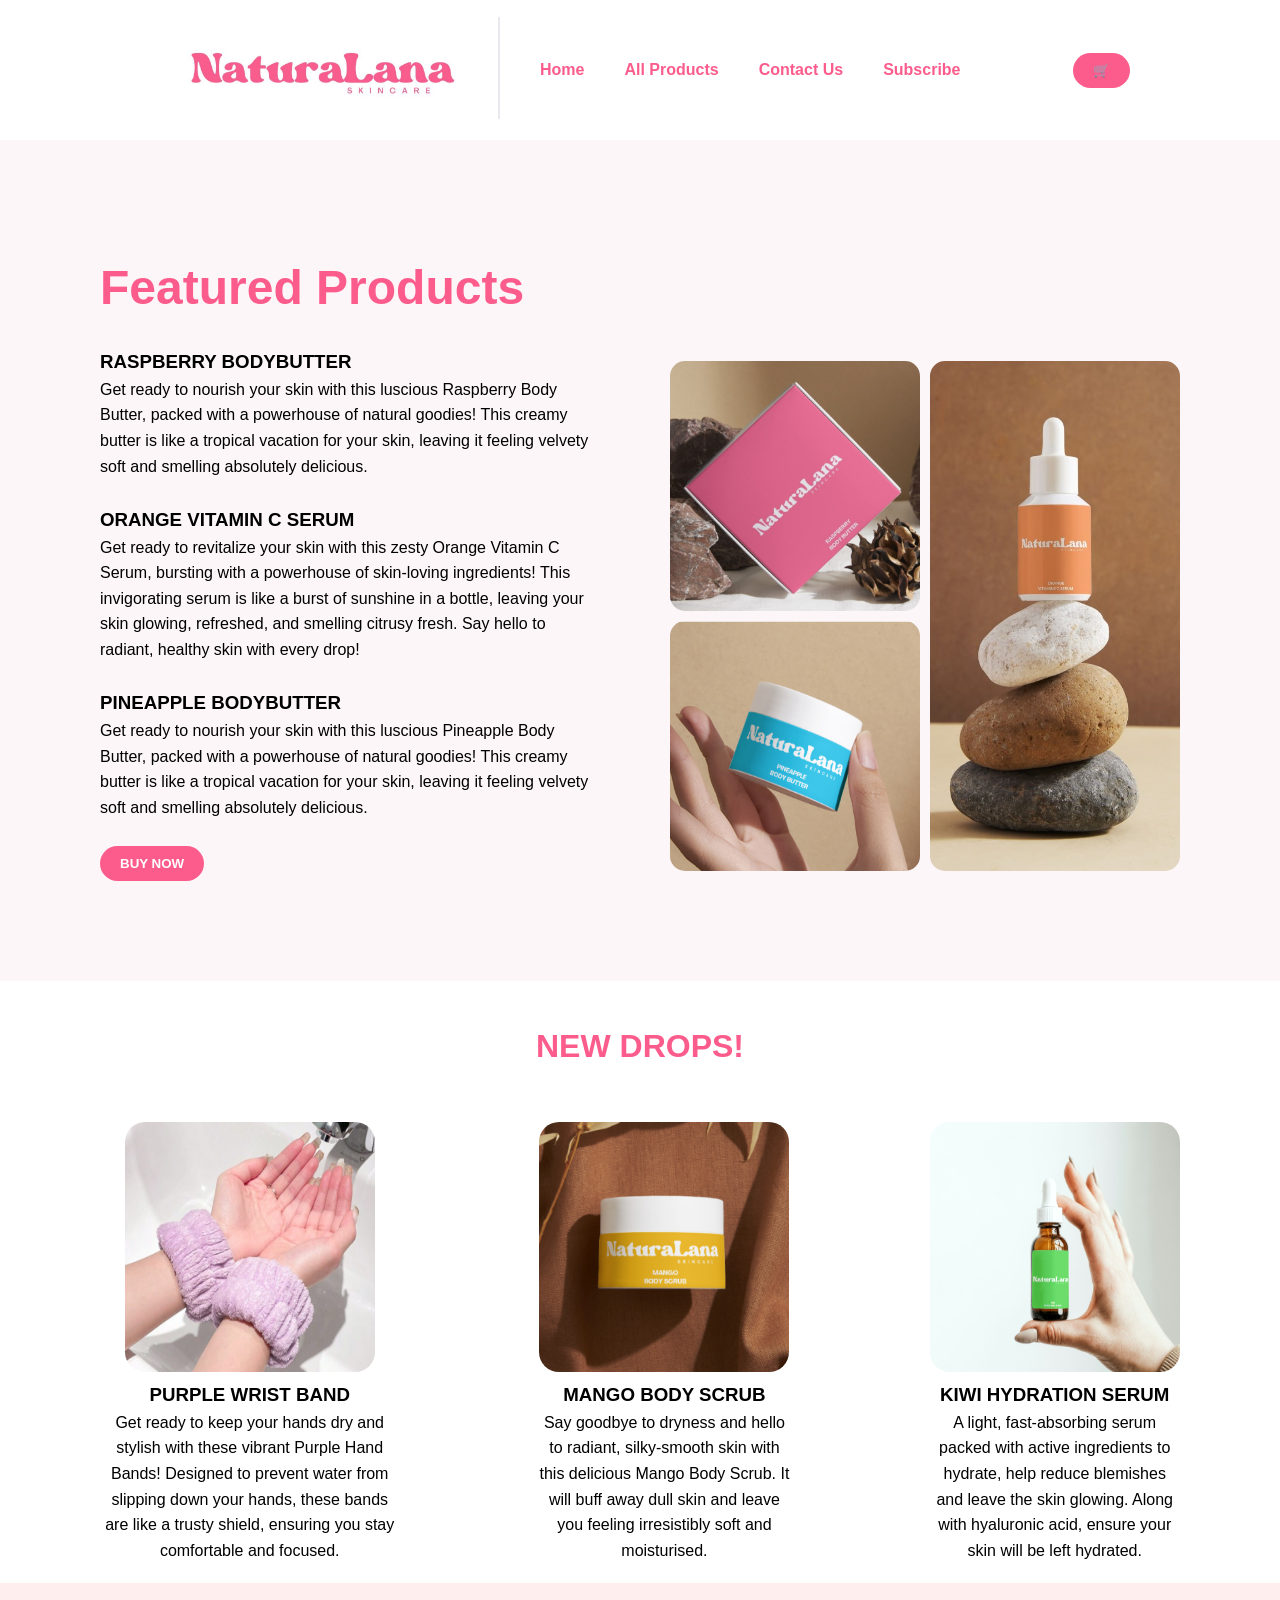
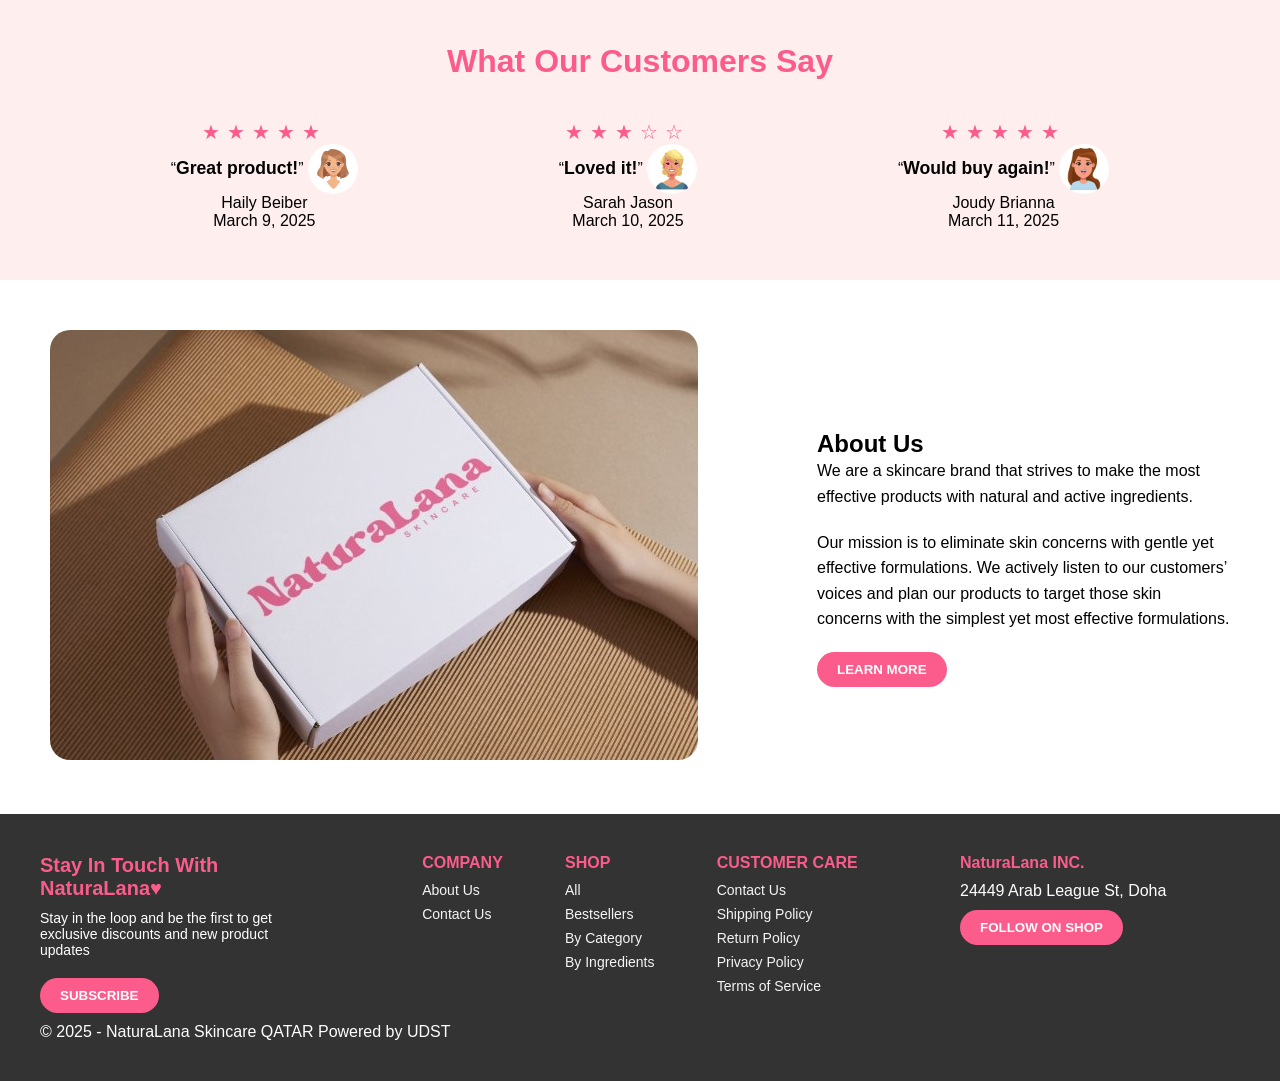
<file: index.html>
<!DOCTYPE html>
<html lang="en">

<head>
    <meta charset="UTF-8">
    <meta name="viewport" content="width=device-width, initial-scale=1.0">
    <title>NaturaLana</title>
    <link href="./css/index.css" rel="stylesheet">
</head>

<body>
    <header>
        <nav>
            <div class="logo">
                <img src="./images/logo.jpg" alt="NaturaLana Logo">
            </div>
            <ul>
                <li><a href="./index.html">Home</a></li>
                <li><a href="./html/allproducts.html">All Products</a></li>
                <li><a href="./html/contactus.html">Contact Us</a></li>
                <li><a href="./html/subscribe.html">Subscribe</a></li>
            </ul>
            <button class="button">&#128722;</button>
        </nav>
    </header>

    <section class="top">
        <div class="top-text">
            <h1>Featured Products</h1>
            <h3>RASPBERRY BODYBUTTER</h3>
            <p>Get ready to nourish your skin with this luscious Raspberry Body Butter, packed with a powerhouse of
                natural goodies! This creamy butter is like a tropical vacation for your skin, leaving it feeling
                velvety soft and smelling absolutely delicious. <br>
            </p> <br>

            <h3>ORANGE VITAMIN C SERUM</h3>
            <p>Get ready to revitalize your skin with this zesty Orange Vitamin C Serum, bursting with a powerhouse of
                skin-loving ingredients! This invigorating serum is like a burst of sunshine in a bottle, leaving your
                skin glowing, refreshed, and smelling citrusy fresh. Say hello to radiant, healthy skin with every drop! <br>
            </p> <br>
            
            <h3>PINEAPPLE BODYBUTTER</h3>
            <p>Get ready to nourish your skin with this luscious Pineapple Body Butter, packed with a powerhouse of
                natural goodies! This creamy butter is like a tropical vacation for your skin, leaving it feeling
                velvety soft and smelling absolutely delicious. <br> <br>
            </p>
            <a href="./html/allproducts.html">
                <button class="button">BUY NOW</button>
            </a>
        </div>
        <div class="top-images">
            <img src="./images/raspberry-bodybutter(box).jpg" alt="Product 1" class="small"
                style="width: 250px; height: 250px;">
            <img src="./images/boddy butter/pineapple-bodybutter.png" alt="Product 2" class="small"
                style="width: 250px; height: 250px;">
            <img src="./images/serums/orange-vitaminC.jpg" alt="Product 3" class="large"
                style="width: 250px; height: 510px;">
        </div>
    </section>

    <section class="products">
        <h2>NEW DROPS!</h2>
        <div class="product-flex">
            <div class="products">
                <div class="product">
                    <img src="./images/face-wash-wristbands/purple-facewash-wristband.png" alt="Procuct-img"
                        style="width: 250px; height: 250px;">
                </div>
                <h3>PURPLE WRIST BAND</h3>
                <p>Get ready to keep your hands dry and stylish with these vibrant Purple Hand Bands! Designed to
                    prevent water from slipping down your hands, these bands are like a trusty shield, ensuring you stay
                    comfortable and focused.</p>

            </div>
            <div class="products">
                <div class="product">
                    <img src="./images/body scrub/mango-bodyscrub.png" alt="Procuct-img"
                        style="width: 250px; height: 250px;">
                </div>
                <h3>MANGO BODY SCRUB</h3>
                <p>Say goodbye to dryness and hello to radiant, silky-smooth skin with this delicious Mango Body Scrub.
                    It will buff away dull skin and leave you feeling irresistibly soft and moisturised.</p>

            </div>
            <div class="products">
                <div class="product">
                    <img src="./images/serums/Kiwi-hydratingserum.png" alt="Procuct-img"
                        style="width: 250px; height: 250px;">
                </div>
                <h3>KIWI HYDRATION SERUM</h3>
                <p>A light, fast-absorbing serum packed with active ingredients to hydrate, help reduce blemishes and
                    leave the skin glowing. Along with hyaluronic acid, ensure your skin will be left
                    hydrated.</p>
            </div>
        </div>
    </section>

    <section class="reviews">
        <h3>What Our Customers Say</h3>
        <div class="reviews2">
            <div class="review">
                <div class="star1">
                    <span>&#9733;</span>
                    <span>&#9733;</span>
                    <span>&#9733;</span>
                    <span>&#9733;</span>
                    <span>&#9733;</span>
                </div>
                <q><b>Great product!</b></q>
                <img src="./images/avatar/avatar1.png" alt="Avatar" class="avatar">
                <div class="review-content">
                    <p>Haily Beiber</p> 
                    <P>March 9, 2025</P> 
                </div>
            </div>

            <div class="review">
                <div class="star2">
                    <span>&#9733;</span>
                    <span>&#9733;</span>
                    <span>&#9733;</span>
                    <span>&#9734;</span>
                    <span>&#9734;</span>
                </div>
                <q><b>Loved it!</b></q>
                <img src="./images/avatar/avatar2.png" alt="Avatar" class="avatar">
                <div class="review-content">
                    <p>Sarah Jason</p> 
                    <P>March 10, 2025</P> 
                </div>
            </div>

            <div class="review">
                <div class="star3">
                    <span>&#9733;</span>
                    <span>&#9733;</span>
                    <span>&#9733;</span>
                    <span>&#9733;</span>
                    <span>&#9733;</span>
                </div>
                <q><b>Would buy again!</b></q>
                <img src="./images/avatar/avatar3.png" alt="Avatar" class="avatar">
                <div class="review-content">
                    <p>Joudy Brianna</p> 
                    <P>March 11, 2025</P>
                </div>
            </div>
        </div>
    </section>



    <section class="About-Us">
        <div class="About-Us-image">
            <img src="./images/box.jpg" alt="About Us Image">
        </div>
        <div class="About-Us-text">
            <h2>About Us</h2>
            <p>We are a skincare brand that strives to make the most effective products with natural and active
                ingredients.</P>
            <P>Our mission is to eliminate skin concerns with gentle yet effective formulations. We actively listen to
                our customers’ voices and plan our products to target those skin concerns with the simplest yet most
                effective formulations.</P>
            <button class="button">Learn More</button>
        </div>
    </section>

    <div class="popup-overlay" id="newsletterPopup">
        <div class="popup">
          <button class="close-popup" onclick="closePopup()">×</button>
          <h2>Wait! Get 10% OFF &#128150;</h2>
          <p>Subscribe to our newsletter and get 10% off your first purchase! &#127881; </p>
          <a href="./html/subscribe.html">
            <button class="button">SUBSCRIBE</button>
        </a>
        </div>
      </div>

<!--pop up-->
<script>
    // Show popup after 3 seconds
    window.onload = function () {
      setTimeout(() => {
        document.getElementById('newsletterPopup').style.display = 'flex';
      }, 3000);
    }
  
    function closePopup() {
      document.getElementById('newsletterPopup').style.display = 'none';
    }
  </script>  


<!--back to top button -->
<button onclick="topFunction()" id="backToTopBtn" title="Go to top">Back to top &uarr;</button>
<script>
    // Get the button
    var mybutton = document.getElementById("backToTopBtn");

    // When the user scrolls down from the top of the document, show the button
    window.onscroll = function() {
        if (document.body.scrollTop > 20 || document.documentElement.scrollTop > 20) {
            mybutton.style.display = "block";
        } else {
            mybutton.style.display = "none";
        }
    };

    // When the user clicks on the button, scroll to the top of the document
    function topFunction() {
        document.body.scrollTop = 0;
        document.documentElement.scrollTop = 0;
    }
</script>

    
<footer>
    <div class="footer-container">
        <div class="newsletter">
            <h4>Stay In Touch With NaturaLana♥</h4>
            <p>Stay in the loop and be the first to get exclusive discounts and new product updates</p>
            <a href="./html/subscribe.html">
                <button class="button">Subscribe</button>
            </a>


        </div>
        <div class="footer-links">
            <div class="footer-column">
                <h5>COMPANY</h5>
                <ul>
                    <li><a href="#">About Us</a></li>
                    <li><a href="./html/contactus.html">Contact Us</a></li>
                </ul>
            </div>
            <div class="footer-column">
                <h5>SHOP</h5>
                <ul>
                    <li><a href="./html/allproducts.html">All</a></li>
                    <li><a href="#">Bestsellers</a></li>
                    <li><a href="#">By Category</a></li>
                    <li><a href="#">By Ingredients</a></li>
                </ul>
            </div>
            <div class="footer-column">
                <h5>CUSTOMER CARE</h5>
                <ul>
                    <li><a href="./html/contactus.html">Contact Us</a></li>
                    <li><a href="#">Shipping Policy</a></li>
                    <li><a href="#">Return Policy</a></li>
                    <li><a href="#">Privacy Policy</a></li>
                    <li><a href="#">Terms of Service</a></li>
                </ul>
            </div>
        </div>
        <div class="footer-contact">
            <h5>NaturaLana INC.</h5>
            <p class="foot">24449 Arab League St, Doha</p>
            <button class="button">Follow on shop</button>
        </div>
    </div>

    <div class="copyright">&copy; 2025 - NaturaLana Skincare QATAR Powered by UDST</div>

</footer>
</html>
</file>
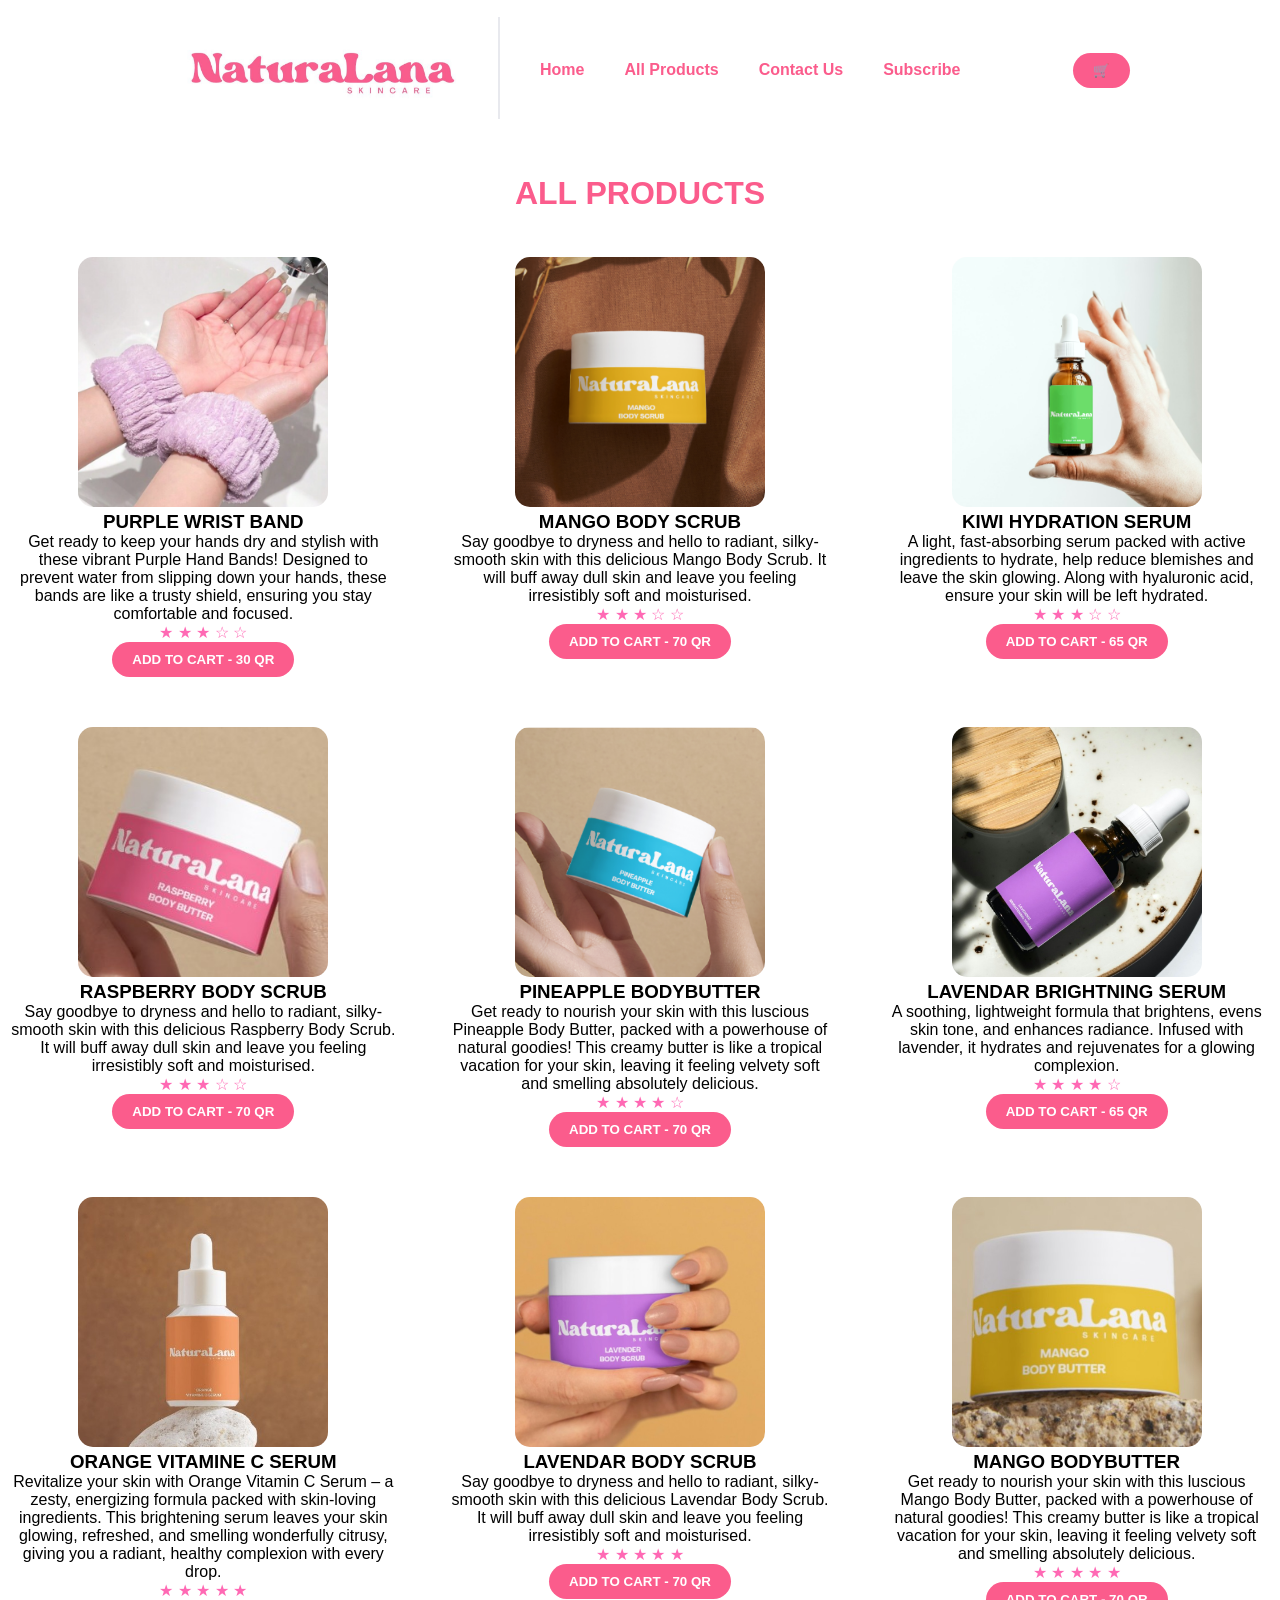
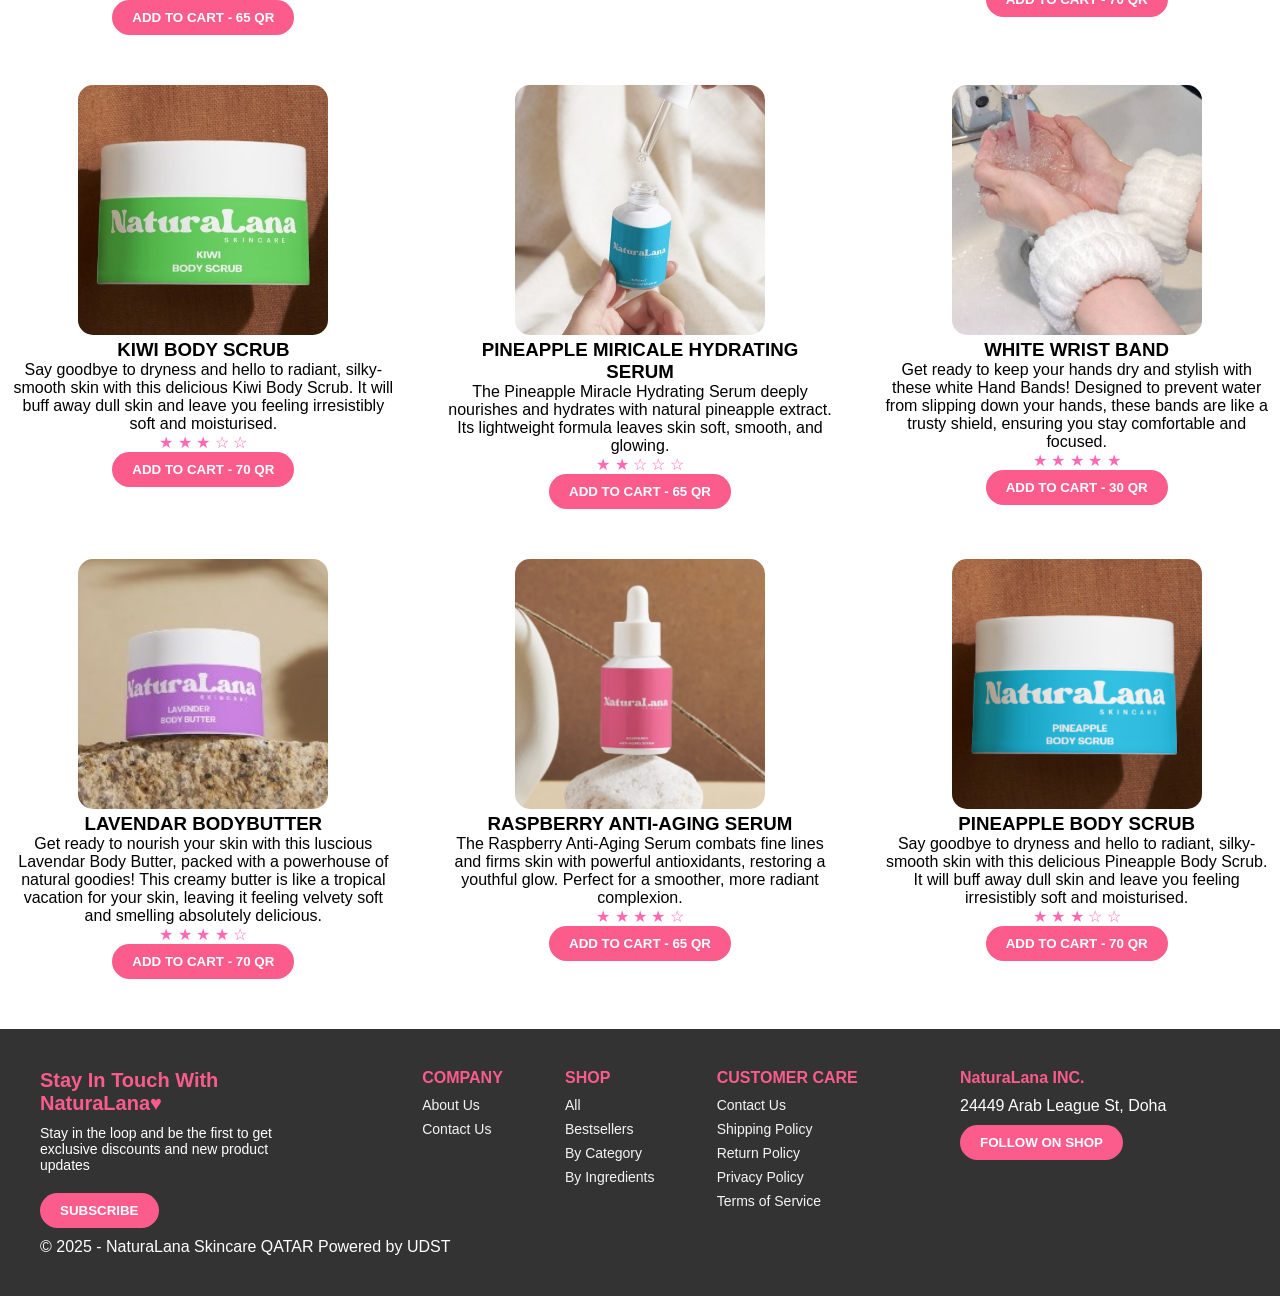
<file: html/allproducts.html>
<!DOCTYPE html>
<html lang="en">

<head>
    <meta charset="UTF-8">
    <meta name="viewport" content="width=device-width, initial-scale=1.0">
    <title>NaturaLana</title>
    <link href="../css/allproducts.css" rel="stylesheet">
</head>

<body>
    <header>
        <nav>
            <div class="logo">
                <img src="../images/logo.jpg" alt="NaturaLana Logo">
            </div>
            <ul>
                <li><a href="../index.html">Home</a></li>
                <li><a href="./allproducts.html">All Products</a></li>
                <li><a href="./contactus.html">Contact Us</a></li>
                <li><a href="./subscribe.html">Subscribe</a></li>
            </ul>
            <button class="button">&#128722;</button>
        </nav>
    </header>
    <section class="products">
        <h1>ALL PRODUCTS</h1>
        <div class="product-grid">
            <div class="products">
                <div class="product">
                    <img src="../images/face-wash-wristbands/purple-facewash-wristband.png" alt="Product-img">
                </div>
                <h3>PURPLE WRIST BAND</h3>
                <p>Get ready to keep your hands dry and stylish with these vibrant Purple Hand Bands! Designed to prevent water from slipping down your hands, these bands are like a trusty shield, ensuring you stay comfortable and focused.</p>
                <div class="star1">
                    <span>&#9733;</span>
                    <span>&#9733;</span>
                    <span>&#9733;</span>
                    <span>&#9734;</span>
                    <span>&#9734;</span>
                </div>
                <button class="button">ADD TO CART - 30 QR</button>
            </div>
            <div class="products">
                <div class="product">
                    <img src="../images/body scrub/mango-bodyscrub.png" alt="Product-img">
                </div>
                <h3>MANGO BODY SCRUB</h3>
                <p>Say goodbye to dryness and hello to radiant, silky-smooth skin with this delicious Mango Body Scrub. It will buff away dull skin and leave you feeling irresistibly soft and moisturised.</p>
                <div class="star1">
                    <span>&#9733;</span>
                    <span>&#9733;</span>
                    <span>&#9733;</span>
                    <span>&#9734;</span>
                    <span>&#9734;</span>
                </div>
                <button class="button">ADD TO CART - 70 QR</button>
            </div>
            <div class="products">
                <div class="product">
                    <img src="../images/serums/Kiwi-hydratingserum.png" alt="Product-img">
                </div>
                <h3>KIWI HYDRATION SERUM</h3>
                <p>A light, fast-absorbing serum packed with active ingredients to hydrate, help reduce blemishes and leave the skin glowing. Along with hyaluronic acid, ensure your skin will be left hydrated.</p>
                <div class="star1">
                    <span>&#9733;</span>
                    <span>&#9733;</span>
                    <span>&#9733;</span>
                    <span>&#9734;</span>
                    <span>&#9734;</span>
                </div>
                <button class="button">ADD TO CART - 65 QR</button>
            </div>
            <div class="products">
                <div class="product">
                    <img src="../images/boddy butter/raspberry-bodybutter.jpg" alt="Product-img">
                </div> 
                <h3>RASPBERRY BODY SCRUB</h3>
                <p>Say goodbye to dryness and hello to radiant, silky-smooth skin with this delicious Raspberry Body Scrub. It will buff away dull skin and leave you feeling irresistibly soft and moisturised.</p>
                <div class="star1">
                    <span>&#9733;</span>
                    <span>&#9733;</span>
                    <span>&#9733;</span>
                    <span>&#9734;</span>
                    <span>&#9734;</span>
                </div>
                <button class="button">ADD TO CART - 70 QR</button>
            </div>
            <div class="products">
                <div class="product">
                    <img src="../images/boddy butter/pineapple-bodybutter.png" alt="Product-img">
                </div>
                <h3>PINEAPPLE BODYBUTTER</h3>
                <p>Get ready to nourish your skin with this luscious Pineapple Body Butter, packed with a powerhouse of natural goodies! This creamy butter is like a tropical vacation for your skin, leaving it feeling velvety soft and smelling absolutely delicious.</p>
                <div class="star1">
                    <span>&#9733;</span>
                    <span>&#9733;</span>
                    <span>&#9733;</span>
                    <span>&#9733;</span>
                    <span>&#9734;</span>
                </div>
                <button class="button">ADD TO CART - 70 QR</button>
            </div>
            <div class="products">
                <div class="product">
                    <img src="../images/serums/lavender-brightning-serum.jpg" alt="Product-img">
                </div>
                <h3>LAVENDAR BRIGHTNING SERUM</h3>
                <p>A soothing, lightweight formula that brightens, evens skin tone, and enhances radiance. Infused with lavender, it hydrates and rejuvenates for a glowing complexion.</p>
                <div class="star1">
                    <span>&#9733;</span>
                    <span>&#9733;</span>
                    <span>&#9733;</span>
                    <span>&#9733;</span>
                    <span>&#9734;</span>
                </div>
                <button class="button">ADD TO CART - 65 QR</button>
            </div>
            <div class="products">
                <div class="product">
                    <img src="../images/serums/orange-vitaminC - 2.jpg" alt="Product-img">
                </div>
                <h3>ORANGE VITAMINE C SERUM</h3>
                <p>Revitalize your skin with Orange Vitamin C Serum – a zesty, energizing formula packed with skin-loving ingredients. This brightening serum leaves your skin glowing, refreshed, and smelling wonderfully citrusy, giving you a radiant, healthy complexion with every drop.</p>
                <div class="star1">
                    <span>&#9733;</span>
                    <span>&#9733;</span>
                    <span>&#9733;</span>
                    <span>&#9733;</span>
                    <span>&#9733;</span>
                </div>
                <button class="button">ADD TO CART - 65 QR</button>
            </div>
            <div class="products">
                <div class="product">
                    <img src="../images/body scrub/lavender-bodyscrub.jpg" alt="Product-img">
                </div>
                <h3>LAVENDAR BODY SCRUB</h3>
                <p>Say goodbye to dryness and hello to radiant, silky-smooth skin with this delicious Lavendar Body Scrub. It will buff away dull skin and leave you feeling irresistibly soft and moisturised.</p>
                <div class="star1">
                    <span>&#9733;</span>
                    <span>&#9733;</span>
                    <span>&#9733;</span>
                    <span>&#9733;</span>
                    <span>&#9733;</span>
                </div>
                <button class="button">ADD TO CART - 70 QR</button>
            </div>
            <div class="products">
                <div class="product">
                    <img src="../images/boddy butter/mango-bodybutter.jpg" alt="Product-img">
                </div>
                <h3>MANGO BODYBUTTER</h3>
                <p>Get ready to nourish your skin with this luscious Mango Body Butter, packed with a powerhouse of natural goodies! This creamy butter is like a tropical vacation for your skin, leaving it feeling velvety soft and smelling absolutely delicious.</p>
                <div class="star1">
                    <span>&#9733;</span>
                    <span>&#9733;</span>
                    <span>&#9733;</span>
                    <span>&#9733;</span>
                    <span>&#9733;</span>
                </div>
                <button class="button">ADD TO CART - 70 QR</button>
            </div>
            <div class="products">
                <div class="product">
                    <img src="../images/body scrub/kiwi-bodyscrub.jpg" alt="Product-img">
                </div>
                <h3>KIWI BODY SCRUB</h3>
                <p>Say goodbye to dryness and hello to radiant, silky-smooth skin with this delicious Kiwi Body Scrub. It will buff away dull skin and leave you feeling irresistibly soft and moisturised.</p>
                <div class="star1">
                    <span>&#9733;</span>
                    <span>&#9733;</span>
                    <span>&#9733;</span>
                    <span>&#9734;</span>
                    <span>&#9734;</span>
                </div>
                <button class="button">ADD TO CART - 70 QR</button>
            </div>
            <div class="products">
                <div class="product">
                    <img src="../images/serums/pineapple-miricale-hydratingserum.jpg" alt="Product-img">
                </div>
                <h3>PINEAPPLE MIRICALE HYDRATING SERUM</h3>
                <p>The Pineapple Miracle Hydrating Serum deeply nourishes and hydrates with natural pineapple extract. Its lightweight formula leaves skin soft, smooth, and glowing.</p>
                <div class="star1">
                    <span>&#9733;</span>
                    <span>&#9733;</span>
                    <span>&#9734;</span>
                    <span>&#9734;</span>
                    <span>&#9734;</span>
                </div>
                <button class="button">ADD TO CART - 65 QR</button>
            </div>
            <div class="products">
                <div class="product">
                    <img src="../images/face-wash-wristbands/white-Face-Wash-Wristbands.png" alt="Product-img">
                </div>
                <h3>WHITE WRIST BAND</h3>
                <p>Get ready to keep your hands dry and stylish with these white Hand Bands! Designed to prevent water from slipping down your hands, these bands are like a trusty shield, ensuring you stay comfortable and focused.</p>
                <div class="star1">
                    <span>&#9733;</span>
                    <span>&#9733;</span>
                    <span>&#9733;</span>
                    <span>&#9733;</span>
                    <span>&#9733;</span>
                </div>
                <button class="button">ADD TO CART - 30 QR</button>
            </div>
            <div class="products">
                <div class="product">
                    <img src="../images/boddy butter/lavender-bodybutter.jpg" alt="Product-img">
                </div>
                <h3>LAVENDAR BODYBUTTER</h3>
                <p>Get ready to nourish your skin with this luscious Lavendar Body Butter, packed with a powerhouse of natural goodies! This creamy butter is like a tropical vacation for your skin, leaving it feeling velvety soft and smelling absolutely delicious.</p>
                <div class="star1">
                    <span>&#9733;</span>
                    <span>&#9733;</span>
                    <span>&#9733;</span>
                    <span>&#9733;</span>
                    <span>&#9734;</span>
                </div>
                <button class="button">ADD TO CART - 70 QR</button>
            </div>
            <div class="products">
                <div class="product">
                    <img src="../images/serums/raspberry-anti-agingsyrum.jpg" alt="Product-img">
                </div>
                <h3>RASPBERRY ANTI-AGING SERUM</h3>
                <p>The Raspberry Anti-Aging Serum combats fine lines and firms skin with powerful antioxidants, restoring a youthful glow. Perfect for a smoother, more radiant complexion.</p>
                <div class="star1">
                    <span>&#9733;</span>
                    <span>&#9733;</span>
                    <span>&#9733;</span>
                    <span>&#9733;</span>
                    <span>&#9734;</span>
                </div>
                <button class="button">ADD TO CART - 65 QR</button>
            </div>
            <div class="products">
                <div class="product">
                    <img src="../images/body scrub/pineapple-bodyscrub.png" alt="Product-img">
                </div>
                <h3>PINEAPPLE BODY SCRUB</h3>
                <p>Say goodbye to dryness and hello to radiant, silky-smooth skin with this delicious Pineapple Body Scrub. It will buff away dull skin and leave you feeling irresistibly soft and moisturised.</p>
                <div class="star1">
                    <span>&#9733;</span>
                    <span>&#9733;</span>
                    <span>&#9733;</span>
                    <span>&#9734;</span>
                    <span>&#9734;</span>
                </div>
                <button class="button">ADD TO CART - 70 QR</button>
            </div>
        </div>
    </section>

    <section>
       <!-- ✨ Quiz Prompt Popup -->
        <div id="quizPromptPopup" class="modal">
            <div class="modal-content">
                <span class="close" onclick="closePrompt()">&times;</span>
                <h2>Take a quiz to know your skin type ✨</h2>
                <button onclick="openQuiz()" class="quiz-btn">Start Quiz</button>
            </div>
        </div>
        
        <!-- ✨ Actual Skin Type Quiz Modal -->
         <div id="quizModal" class="modal">
            <div class="modal-content">
                <span class="close" onclick="closeQuiz()">&times;</span>
                <h2>What's Your Skin Type?</h2>
                
                <div class="question">
                    <p>1. How does your skin feel in the morning?</p>
                    <label><input type="radio" name="q1" value="oily"> Oily</label><br>
                    <label><input type="radio" name="q1" value="dry"> Dry</label><br>
                    <label><input type="radio" name="q1" value="combo"> Oily & Dry</label><br>
                    <label><input type="radio" name="q1" value="sensitive"> Red/Irritated</label>
                </div>
                
                <div class="question">
                    <p>2. How does your skin react to new products?</p>
                    <label><input type="radio" name="q2" value="sensitive"> Red/Itchy</label><br>
                    <label><input type="radio" name="q2" value="dry"> Dry/Flaky</label><br>
                    <label><input type="radio" name="q2" value="oily"> Breakouts</label><br>
                    <label><input type="radio" name="q2" value="combo"> Depends</label>
                </div>
                
                <button onclick="getSkinType()" class="quiz-btn">Reveal My Skin Type</button>
                <div id="result" class="result"></div>
            </div>
        </div>  
    </section>

</body>

<!--test-->
<script>
    // Show the quiz prompt after 3 seconds
    window.onload = function () {
      setTimeout(() => {
        document.getElementById('quizPromptPopup').style.display = 'flex';
      }, 3000);
    };
  
    function closePrompt() {
      document.getElementById('quizPromptPopup').style.display = 'none';
    }
  
    function openQuiz() {
      closePrompt(); // Close the prompt
      document.getElementById('quizModal').style.display = 'flex'; // Open quiz
    }
  
    function closeQuiz() {
      document.getElementById('quizModal').style.display = 'none';
    }
  
    window.onclick = function (event) {
      const quizModal = document.getElementById("quizModal");
      const promptModal = document.getElementById("quizPromptPopup");
      if (event.target === quizModal) quizModal.style.display = "none";
      if (event.target === promptModal) promptModal.style.display = "none";
    };
  
    function getSkinType() {
      const answers = [
        document.querySelector('input[name="q1"]:checked'),
        document.querySelector('input[name="q2"]:checked')
      ];
  
      if (answers.includes(null)) {
        alert("Please answer both questions ✨");
        return;
      }
  
      const count = { oily: 0, dry: 0, combo: 0, sensitive: 0 };
      answers.forEach(a => count[a.value]++);
  
      const skinType = Object.keys(count).reduce((a, b) => count[a] > count[b] ? a : b);
  
      const message = {
        oily: "✨ Your skin is <strong>OILY</strong>! Use lightweight, non-comedogenic products.",
        dry: "✨ Your skin is <strong>DRY</strong>! Hydration is your best friend 💧.",
        combo: "✨ You have <strong>COMBINATION</strong> skin! Balance is key.",
        sensitive: "✨ You have <strong>SENSITIVE</strong> skin! Use calming, gentle products 🌸."
      };
  
      document.getElementById("result").innerHTML = message[skinType];
    }
  </script>   

<!--go to top-->
<button onclick="topFunction()" id="backToTopBtn" title="Go to top">Back to top &uarr;</button>
<script>
    // Get the button
    var mybutton = document.getElementById("backToTopBtn");

    // When the user scrolls down 20px from the top of the document, show the button
    window.onscroll = function() {
        if (document.body.scrollTop > 20 || document.documentElement.scrollTop > 20) {
            mybutton.style.display = "block";
        } else {
            mybutton.style.display = "none";
        }
    };

    // When the user clicks on the button, scroll to the top of the document
    function topFunction() {
        document.body.scrollTop = 0;
        document.documentElement.scrollTop = 0;
    }
</script>

<footer>
    <div class="footer-container">
        <div class="newsletter">
            <h4>Stay In Touch With NaturaLana♥</h4>
            <p>Stay in the loop and be the first to get exclusive discounts and new product updates</p>
            <a href="./subscribe.html">
                <button class="button">Subscribe</button>
            </a>


        </div>
        <div class="footer-links">
            <div class="footer-column">
                <h5>COMPANY</h5>
                <ul>
                    <li><a href="#">About Us</a></li>
                    <li><a href="./contactus.html">Contact Us</a></li>
                </ul>
            </div>
            <div class="footer-column">
                <h5>SHOP</h5>
                <ul>
                    <li><a href="./allproducts.html">All</a></li>
                    <li><a href="#">Bestsellers</a></li>
                    <li><a href="#">By Category</a></li>
                    <li><a href="#">By Ingredients</a></li>
                </ul>
            </div>
            <div class="footer-column">
                <h5>CUSTOMER CARE</h5>
                <ul>
                    <li><a href="./contactus.html">Contact Us</a></li>
                    <li><a href="#">Shipping Policy</a></li>
                    <li><a href="#">Return Policy</a></li>
                    <li><a href="#">Privacy Policy</a></li>
                    <li><a href="#">Terms of Service</a></li>
                </ul>
            </div>
        </div>
        <div class="footer-contact">
            <h5>NaturaLana INC.</h5>
            <p class="foot">24449 Arab League St, Doha</p>
            <button class="button">Follow on shop</button>
        </div>
    </div>

    <div class="copyright">&copy; 2025 - NaturaLana Skincare QATAR Powered by UDST</div>
    
</footer>
</file>
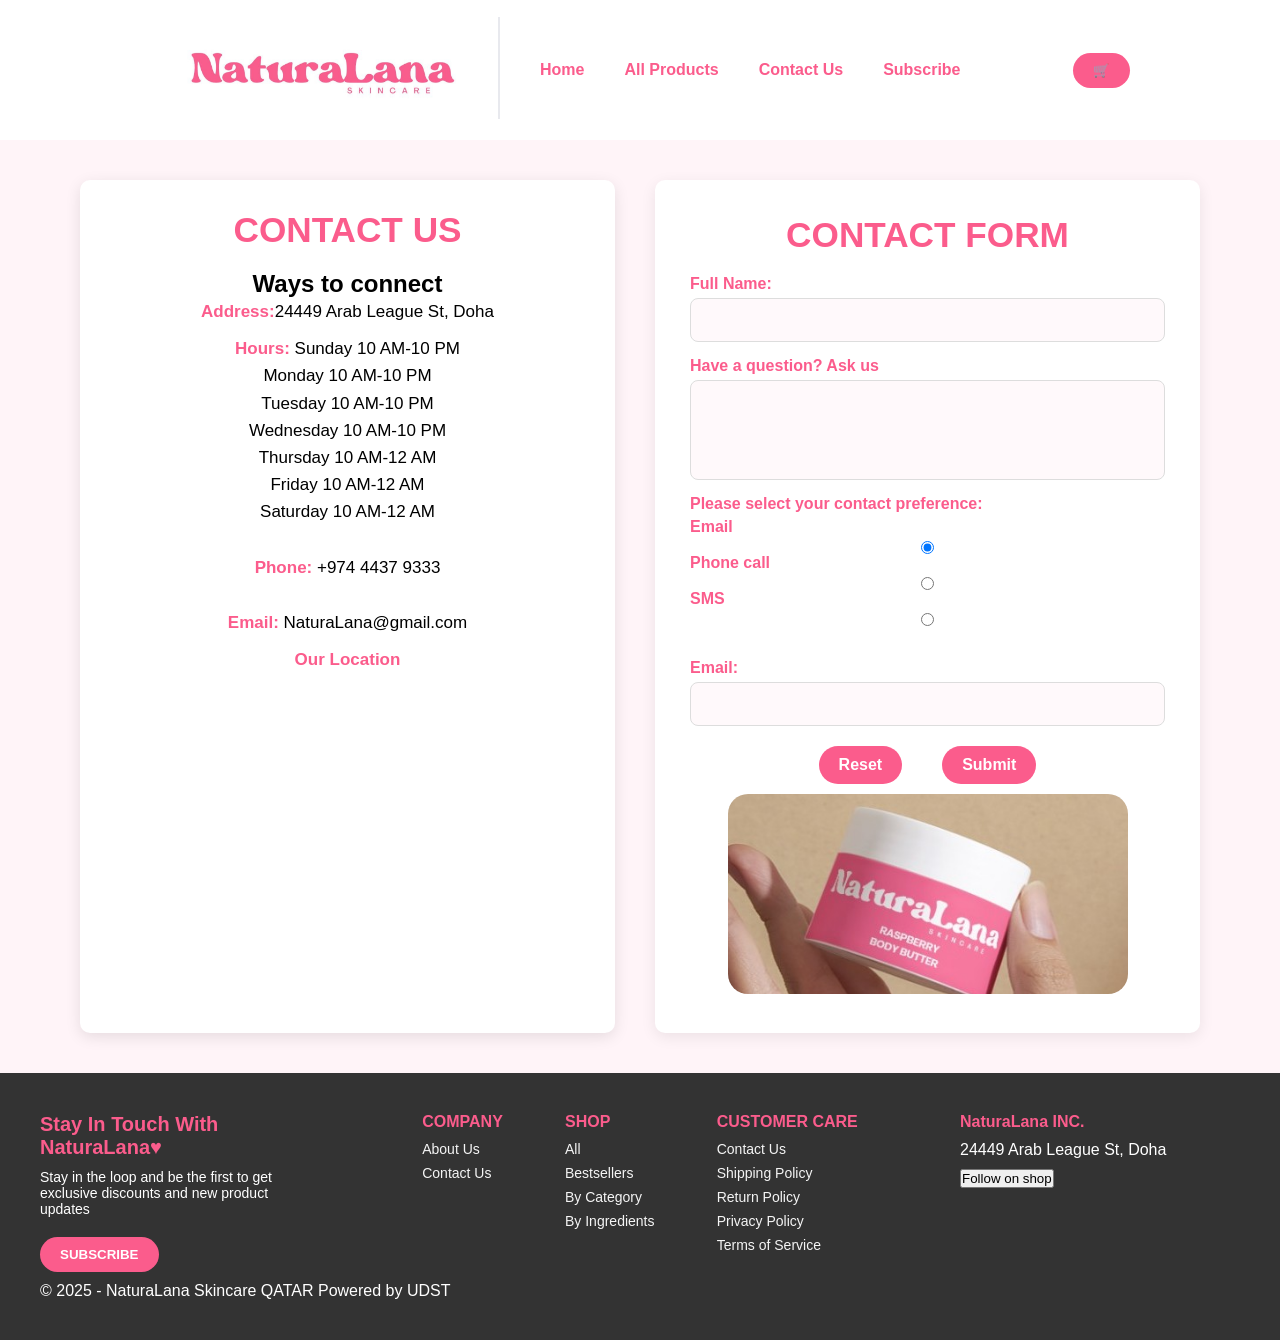
<file: html/contactus.html>
<!DOCTYPE html>
<html lang="en">

<head>
    <meta charset="UTF-8">
    <meta name="viewport" content="width=device-width, initial-scale=1.0">
    <title>NaturaLana</title>
    <link href="../css/contactus.css" rel="stylesheet">
</head>

<body>
    <header>
        <nav>
            <div class="logo">
                <img src="../images/logo.jpg" alt="NaturaLana Logo">
            </div>
            <ul>
                <li><a href="../index.html">Home</a></li>
                <li><a href="./allproducts.html">All Products</a></li>
                <li><a href="./contactus.html">Contact Us</a></li>
                <li><a href="./subscribe.html">Subscribe</a></li>
            </ul>
            <button class="button">&#128722;</button>
        </nav>
    </header>

    <section class="contactus-container">
        <section class="contactus">
            <h1>CONTACT US</h1>
            <h2>Ways to connect</h2>
            <p><b>Address:</b>24449 Arab League St, Doha</p>
            <p><b>Hours:</b>
                Sunday      10 AM-10 PM <br>
                Monday      10 AM-10 PM <br>
                Tuesday     10 AM-10 PM <br>
                Wednesday   10 AM-10 PM <br>
                Thursday    10 AM-12 AM <br>
                Friday      10 AM-12 AM <br>
                Saturday    10 AM-12 AM <br>
            </p><br>

            <p><b>Phone:</b> +974 4437 9333</p><br>

            <p><b>Email:</b> NaturaLana@gmail.com</p>

            <section class="map">
                <p><b>Our Location</b></p>
                <iframe src="https://www.google.com/maps/embed?pb=!1m18!1m12!1m3!1d3605.3177822351945!2d51.47656888885498!3d25.360664000000003!2m3!1f0!2f0!3f0!3m2!1i1024!2i768!4f13.1!3m3!1m2!1s0x3e45dcfb2722e9e9%3A0xd1b07d34e11ee6d5!2sUniversity%20of%20Doha%20for%20Science%20and%20Technology!5e0!3m2!1sen!2sqa!4v1743866756886!5m2!1sen!2sqa" width="600" height="450" style="border:0;" allowfullscreen="" loading="lazy" referrerpolicy="no-referrer-when-downgrade"></iframe>
            </section>
        </section>
    
        <section class="contact-form">
            <h1>CONTACT FORM</h1>
            <form id="contact-form" action="https://sit.udst.edu.qa/processform.php" method="GET">
                <div class="input-box">
                    <label for="full-name">Full Name:</label>
                    <input type="text" id="full-name" name="full-name" required>
                    <span class="error-message" id="full-name-error"></span> 
                </div>
    
                <div class="input-box">
                    <label for="enquiry">Have a question? Ask us</label>
                    <textarea name="enquiry" id="enquiry" required></textarea>
                    <span class="error-message" id="enquiry-error"></span> 
                </div>
    
                <div class="input-box">
                    <label>Please select your contact preference:</label>
                    <label for="Email">Email</label>
                    <input name="contactP" id="Email" value="Email" type="radio" checked>
                    <label for="Call">Phone call</label>
                    <input name="contactP" id="Call" value="Call" type="radio">
                    <label for="SMS">SMS</label>
                    <input name="contactP" id="SMS" value="SMS" type="radio"> <br>
                </div>
    
                <div class="input-box">
                    <label for="contact-email">Email:</label>
                    <input type="email" id="contact-email" name="Email" required>
                    <span class="error-message" id="contact-email-error"></span> 
                </div>
    
                <div class="form-button">
                    <input class="button" type="reset"><br>
                    <input class="button" type="submit">
                </div>
            </form>

            <div class="slideshow-container">
                <div class="slide fade">
                  <img src="../images/boddy butter/raspberry-bodybutter.jpg" alt="Slide 1">
                </div>
                <div class="slide fade">
                  <img src="../images/face-wash-wristbands/blue writebands.png" alt="Slide 2">
                </div>
                <div class="slide fade">
                  <img src="../images/serums/lavender-brightning-serum.jpg" alt="Slide 3">
                </div>
              </div>              
        </section>
    </section>
    
<script src="../Js/contactus.js" defer></script>

<button onclick="topFunction()" id="backToTopBtn" title="Go to top">Back to top &uarr;</button>
</body>


  
<footer>
    <div class="footer-container">
        <div class="newsletter">
            <h4>Stay In Touch With NaturaLana♥</h4>
            <p>Stay in the loop and be the first to get exclusive discounts and new product updates</p>
            <a href="./subscribe.html">
                <button class="button">Subscribe</button>
            </a>


        </div>
        <div class="footer-links">
            <div class="footer-column">
                <h5>COMPANY</h5>
                <ul>
                    <li><a href="#">About Us</a></li>
                    <li><a href="./contactus.html">Contact Us</a></li>
                </ul>
            </div>
            <div class="footer-column">
                <h5>SHOP</h5>
                <ul>
                    <li><a href="./allproducts.html">All</a></li>
                    <li><a href="#">Bestsellers</a></li>
                    <li><a href="#">By Category</a></li>
                    <li><a href="#">By Ingredients</a></li>
                </ul>
            </div>
            <div class="footer-column">
                <h5>CUSTOMER CARE</h5>
                <ul>
                    <li><a href="./contactus.html">Contact Us</a></li>
                    <li><a href="#">Shipping Policy</a></li>
                    <li><a href="#">Return Policy</a></li>
                    <li><a href="#">Privacy Policy</a></li>
                    <li><a href="#">Terms of Service</a></li>
                </ul>
            </div>
        </div>
        <div class="footer-contact">
            <h5>NaturaLana INC.</h5>
            <p class="foot">24449 Arab League St, Doha</p>
            <button class="button">Follow on shop</button>
        </div>
    </div>

    <div class="copyright">&copy; 2025 - NaturaLana Skincare QATAR Powered by UDST</div>

</footer>
</html>
</file>
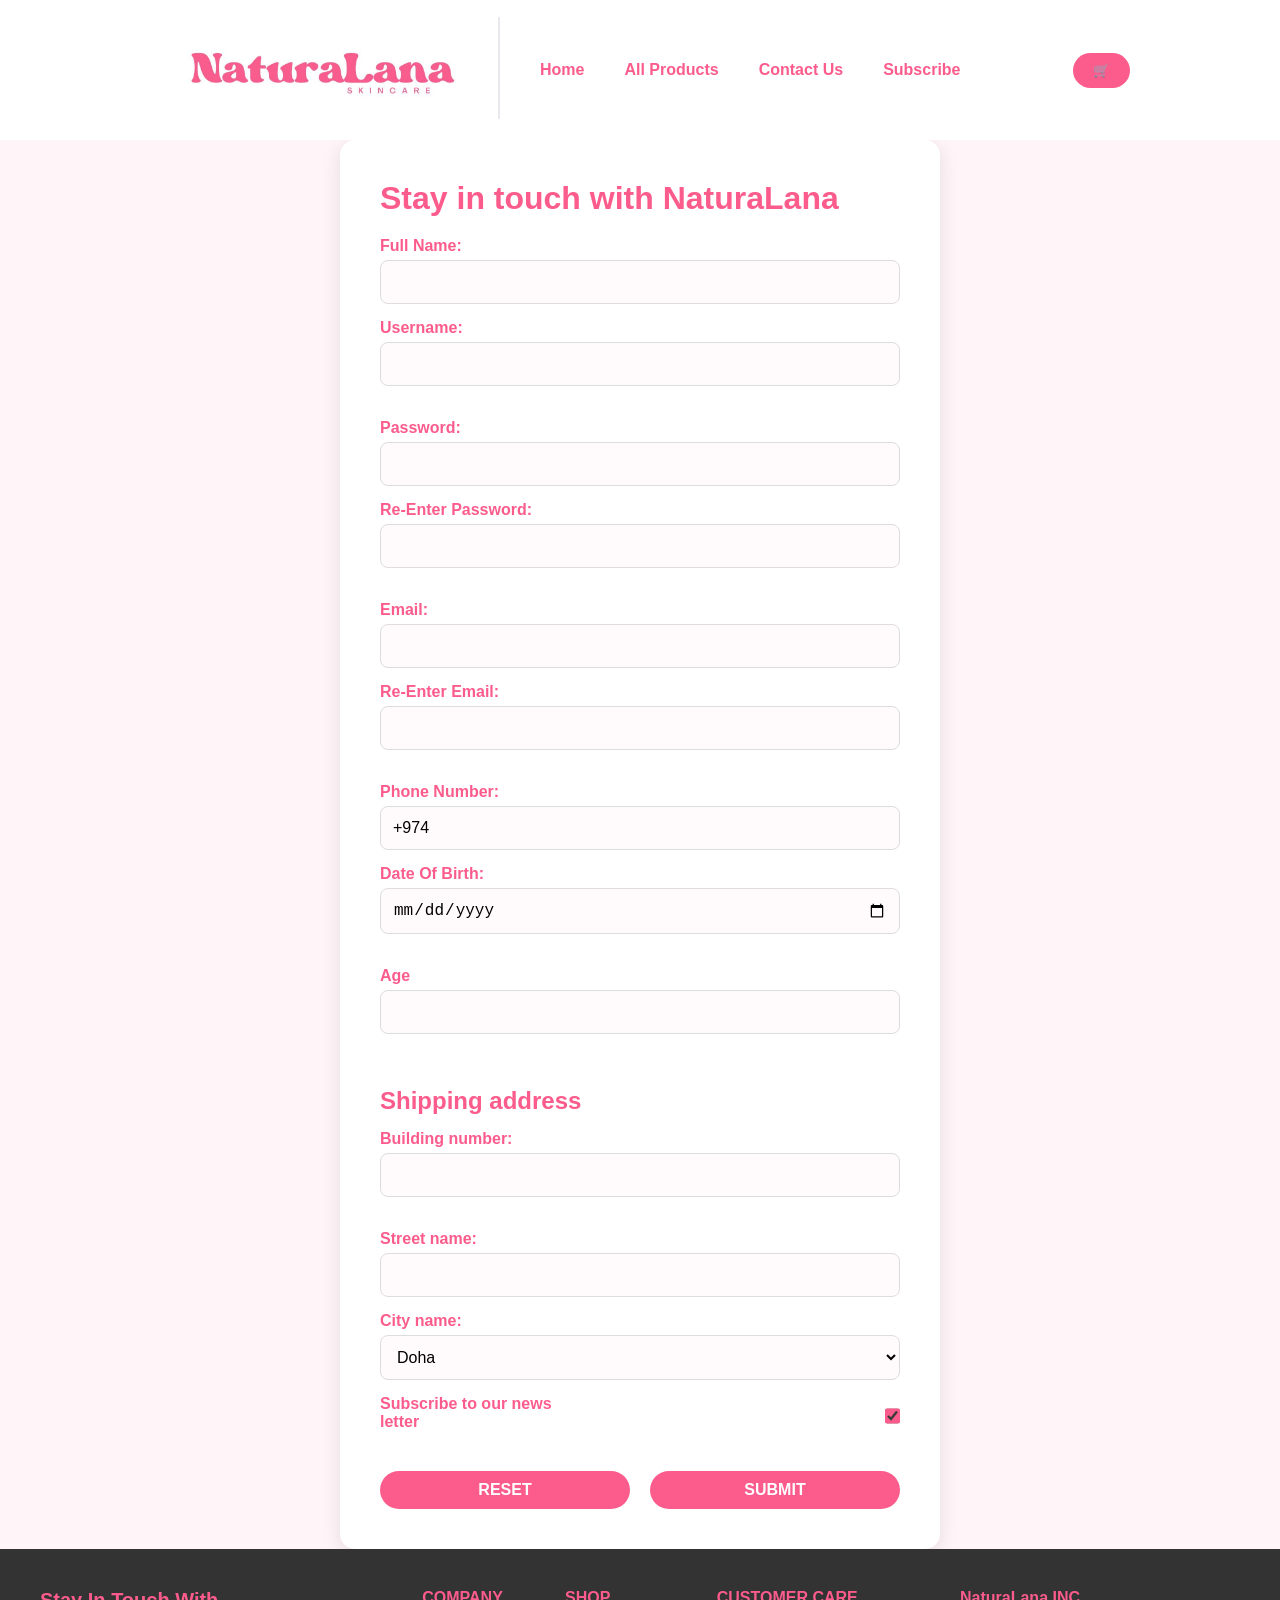
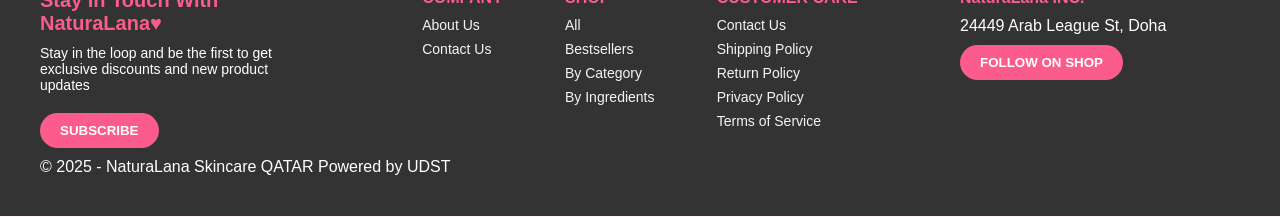
<file: html/subscribe.html>
<!DOCTYPE html>
<html lang="en">

<head>
    <meta charset="UTF-8">
    <meta name="viewport" content="width=device-width, initial-scale=1.0">
    <title>NaturaLana</title>
    <link href="../css/subscribe.css" rel="stylesheet">
</head>

<body>
    <header>
        <nav>
            <div class="logo">
                <img src="../images/logo.jpg" alt="NaturaLana Logo">
            </div>
            <ul>
                <li><a href="../index.html">Home</a></li>
                <li><a href="./allproducts.html">All Products</a></li>
                <li><a href="./contactus.html">Contact Us</a></li>
                <li><a href="./subscribe.html">Subscribe</a></li>
            </ul>
            <button class="button">&#128722;</button>
        </nav>
    </header>

    <section class="subscribe">
        <h1>Stay in touch with NaturaLana</h1>


        <form id="form" action="https://sit.udst.edu.qa/processform.php" method="GET">
            <div class="input-box">
                <label for="full-name">Full Name:</label>
                <input type="text" id="full-name" name="full-name" required>
            </div>

            <div class="input-box">
                <label for="username">Username:</label> 
                <input type="text" id="username" name="username" required><br>
            </div>

            <div class="input-box">
                <label for="password">Password:</label>
                <input type="password" id="password" name="password" required>
            </div>

            <div class="input-box">
                <label for="re-enter-password">Re-Enter Password:</label>
                <input type="password" id="re-enter-password" name="re-enter-password" required><br>
            </div>

            <div class="input-box">
                <label for="Email">Email:</label>
                <input type="Email" id="Email" name="Email" required>
            </div>

            <div class="input-box">
                <label for="Re-Enter-Email">Re-Enter Email:</label>
                <input type="Email" id="Re-Enter-Email" name="Re-Enter-Email" required><br>
            </div>

            <div class="input-box">
                <label for="Phone-Number">Phone Number:</label>
                <input type="tel" id="phone" name="phone" value="+974">
            </div>

            <div class="input-box">
                <label for="DOB">Date Of Birth:</label>
                <input type="date" id="DOB" name="DOB" required><br>
            </div>

            <div class="input-box">
                <label for="Age">Age</label>
                <input type="number" id="Age" name="Age" min="0" max="99" required><br>
            </div>

            <h2>Shipping address</h2>
            <div class="input-box">
                <label for="BN">Building number:</label>
                <input type="number" id="BN" name="BN" min="0" required><br>
            </div>

            <div class="input-box">
                <label for="SN">Street name:</label>
                <input type="text" id="SN" name="SN" required>
            </div>

            <div class="input-box">
                <label for="CN">City name:</label>
                <select name="CN" id="CN">
                    <option value="Doha">Doha</option>
                    <option value="Al Wakrah">Al Wakrah</option>
                    <option value="Al Khor">Al Khor</option>
                    <option value="Lusail">Lusail</option>
                </select>
            </div>

            <div class="news">
                <label for="news">Subscribe to our news letter</label>
                <input name="news" id="news" value="true" type="checkbox" checked />
            </div>

            <div class="form-button">
                <input class="button" type="reset">
                <input class="button" type="submit">
            </div>
        </form>
    </section>

    <script src="../Js/subscribe.js" defer></script>
    <button onclick="topFunction()" id="backToTopBtn" title="Go to top">Back to top &uarr;</button>
</body>

  
<footer>
    <div class="footer-container">
        <div class="newsletter">
            <h4>Stay In Touch With NaturaLana♥</h4>
            <p>Stay in the loop and be the first to get exclusive discounts and new product updates</p>
            <a href="./subscribe.html">
                <button class="button">Subscribe</button>
            </a>


        </div>
        <div class="footer-links">
            <div class="footer-column">
                <h5>COMPANY</h5>
                <ul>
                    <li><a href="#">About Us</a></li>
                    <li><a href="./contactus.html">Contact Us</a></li>
                </ul>
            </div>
            <div class="footer-column">
                <h5>SHOP</h5>
                <ul>
                    <li><a href="./allproducts.html">All</a></li>
                    <li><a href="#">Bestsellers</a></li>
                    <li><a href="#">By Category</a></li>
                    <li><a href="#">By Ingredients</a></li>
                </ul>
            </div>
            <div class="footer-column">
                <h5>CUSTOMER CARE</h5>
                <ul>
                    <li><a href="./contactus.html">Contact Us</a></li>
                    <li><a href="#">Shipping Policy</a></li>
                    <li><a href="#">Return Policy</a></li>
                    <li><a href="#">Privacy Policy</a></li>
                    <li><a href="#">Terms of Service</a></li>
                </ul>
            </div>
        </div>
        <div class="footer-contact">
            <h5>NaturaLana INC.</h5>
            <p class="foot">24449 Arab League St, Doha</p>
            <button class="button">Follow on shop</button>
        </div>
    </div>

    <div class="copyright">&copy; 2025 - NaturaLana Skincare QATAR Powered by UDST</div>

</footer>
</html>
</file>
<file: css/index.css>
* {
    margin: 0;
    padding: 0;
    box-sizing: border-box;
    color: 333333;
    scroll-behavior: smooth;
}

body {
    font-family: Arial, sans-serif;
    background-color: #f5f5f5;
}

.button {
    padding: 10px 20px;
    border: none;
    background: #FB5C8C; 
    color: white;
    cursor: pointer;
    border-radius: 20px;
    text-transform: uppercase;
    font-weight: bold;
}

.logo img {
    width: 350px; 
    height: auto; 
    object-fit: contain; 
}

header {
    display: flex;
    justify-content: space-between;
    align-items: center;
    background-color: white;
    padding: 20px 100px; 
    font-weight: bold;
    position: sticky;
    top: 0;
    background-color: white;
    z-index: 1000;
}

nav {
    display: flex;
    justify-content: space-between;
    align-items: center;
    padding: 0px 50px; 
    gap: 40px; 
    width: 100%; 
    justify-content: center; 
    height: 100px;
}

nav ul {
    display: flex;
    list-style: none;
    gap: 40px; 
    margin: 0;
}

li {
    list-style-type: none;
}

a {
    text-decoration: none;
    color: #FB5C8C;
}

nav .button {
    padding: 10px 20px;
    background: #FB5C8C;
    color: black;
    border: none;
    cursor: pointer;
    border-radius: 30px; 
    font-weight: bold; 
    margin-left: auto;
}

/*header ends here*/

.top-text {
    gap: 40px;
    align-items: center; 
    padding-top: 10px;
    max-width: 500px;
    line-height: 1.6; 
}

.top {
    justify-content: space-between;
    display: flex;
    align-items: center; 
    padding: 0px 100px 100px;    
    background-color: #FDF6F9;
    gap: 40px;
    padding-top: 100px
}

.top-text h1 {
    font-size: 3rem;
    margin-bottom: 20px;
    color: #FB5C8C;
}

.top-images {
    display: grid;
    gap: 10px;
    height: 400px;
    grid-template-columns: 1fr, 1fr;
    grid-template-rows: 1fr 1fr;
}

.top-images img {
    width: 100%;
    height: auto;
    border-radius: 15px;
}

.small {
    grid-column: 1;
}

.image1 {
    grid-row: 1;
}

.image2 {
    grid-row: 2;
}

.large {
    grid-column: 2;
    grid-row: 1 / span 2;
}

/*products*/

.products {
    padding: 10px 50px;
    text-align: center;
    line-height: 1.6; 
    background-color: white;
}

.products h2{
    font-size: 2rem;
    margin-bottom: 40px;
    padding-top: 30px;
    color: #FB5C8C;
}

.product-flex {
    display: flex;
    flex-direction: row;
    justify-content: space-evenly;
    gap: 40px;
}

.product-img {
    padding: 20px;
    background: white;
    text-align: left;
    height: 100px;
}

.image {
    height: 200px;
    margin-bottom: 20px;
}

/*review*/

.reviews{
    background-color: #ffeeee ;
    padding-top: 50px;
    padding-bottom: 50px;
}

.reviews h3 {
    font-size: 2rem;
    margin-bottom: 40px;
    text-align: center;
    padding-top: 10px;
    color: #FB5C8C;
}

.reviews2 {
    display: flex;
    flex-direction: row; 
    justify-content: space-evenly; 
    align-items: center; 
    gap: 30px; 
}

.star1, .star2, .star3 {
    font-size: 20px; 
    color: #FB5C8C; 
    letter-spacing: 2px; 
    display: flex; 
    flex-direction: row; 
    justify-content: center;
}

.star1 span, .star2 span, .star3 span {
    margin-right: 5px; 
}

.review {
    text-align: center;
    font-size: 1rem;
}

.review b {
    font-size: 1.1rem;
}

.avatar {
    vertical-align: middle;
    width: 50px;
    height: 50px;
    border-radius: 50%;
  }

/*about us*/

.About-Us {
    display: flex;
    padding: 50px 50px;
    justify-content: space-between;
    gap: 20px;
    background-color: white;
}

.About-Us-image {
    object-fit: cover;
}

.About-Us-text {
    width: 35%; 
    text-align: left;
    padding-top: 100px;
}

.About-Us-text p {
    margin-bottom: 20px; 
    line-height: 1.6; 
  }

.button:hover {
    opacity: 0.8;
    transition: 0.3s;
}

/*Quiz*/
/* Button */
.quiz-btn {
    background-color: #FB5C8C;
    color: white;
    border: none;
    padding: 12px 25px;
    border-radius: 25px;
    cursor: pointer;
    font-size: 16px;
    transition: 0.3s;
  }
  
  .quiz-btn:hover {
    background-color: #e14c7a;
  }
  
  /* Modal Background */
  .modal {
    display: none;
    position: fixed;
    z-index: 999;
    padding-top: 80px;
    left: 0;
    top: 0;
    width: 100%;
    height: 100%;
    overflow: auto;
    background-color: rgba(251, 92, 140, 0.1);
  }
  
  /* Modal Content */
  .modal-content {
    background-color: #fff0f5;
    margin: auto;
    padding: 30px;
    border: 2px solid #FB5C8C;
    width: 90%;
    max-width: 500px;
    border-radius: 20px;
    box-shadow: 0 10px 40px rgba(0, 0, 0, 0.1);
    font-family: 'Helvetica Neue', sans-serif;
  }
  
  /* Close Button */
  .close {
    color: #FB5C8C;
    float: right;
    font-size: 28px;
    font-weight: bold;
    cursor: pointer;
  }
  
  /* Questions and Result */
  .question {
    margin-bottom: 20px;
  }
  
  .result {
    margin-top: 30px;
    padding: 20px;
    background: #fb5c8c15;
    border-left: 5px solid #FB5C8C;
    font-weight: bold;
    border-radius: 10px;
  }  


/*back to top button*/

#backToTopBtn {
    position: fixed;
    bottom: 40px;
    right: 40px;
    z-index: 999;
    font-size: 18px;
    border: none;
    outline: none;
    background-color: #FB5C8C;
    color: white;
    cursor: pointer;
    padding: 15px;
    border-radius: 30px;
    box-shadow: 0 4px 6px rgba(0,0,0,0.2);
    transition: background-color 0.3s ease;
}

#backToTopBtn:hover {
    background-color: #e14a78;
}

/*pop-up subscribe button*/
.popup-overlay {
    position: fixed;
    top: 0;
    left: 0;
    width: 100%;
    height: 100%;
    background-color: rgba(0,0,0,0.5);
    display: none;
    justify-content: center;
    align-items: center;
    z-index: 1000;
  }
  
  .popup {
    background: white;
    padding: 30px 20px;
    border-radius: 20px;
    text-align: center;
    max-width: 400px;
    width: 90%;
    position: relative;
    box-shadow: 0 10px 30px rgba(0,0,0,0.2);
  }
  
  .popup h2 {
    color: #fb5c8c;
    margin-bottom: 10px;
  }
  
  .popup p {
    margin-bottom: 20px;
  }
  
  .popup input[type="email"] {
    width: 80%;
    padding: 10px;
    border-radius: 12px;
    border: 1px solid #ccc;
    margin-bottom: 15px;
    font-size: 14px;
  }
  
  .subscribe-btn {
    background-color: #fb5c8c;
    color: white;
    padding: 10px 20px;
    border: none;
    border-radius: 12px;
    cursor: pointer;
    transition: 0.3s ease;
  }
  
  .subscribe-btn:hover {
    background-color: #e14a79;
  }
  
  .close-popup {
    position: absolute;
    top: 10px;
    right: 15px;
    background: none;
    border: none;
    font-size: 24px;
    color: #aaa;
    cursor: pointer;
  }  

/*footer*/

.copyright {
    font-family: Arial, sans-serif;
    color: white;
    padding-top: 10px;
  }

footer {
    background: #333333 ;
    padding: 40px;
    font-family: Arial, sans-serif;
    color: white;

  }

  .footer-container {
    display: grid;
    grid-template-columns: 1fr 2fr 1fr;
    gap: 40px;
    max-width: 1200px;
    margin: auto;
  }

  .newsletter h4 {
    font-size: 20px;
    margin-bottom: 10px;
    color: #FB5C8C;
  }

  .newsletter p {
    font-size: 14px;
    margin-bottom: 20px;
  }

  .newsletter form {
    display: flex;
    gap: 10px;
  }

  .newsletter input {
    padding: 10px;
    flex: 1;
    border: 1px solid #ccc;
    border-radius: 5px;
  }

  .newsletter button {
    padding: 10px 20px;
    border: none;
    background: #FB5C8C; 
    color: white;
    cursor: pointer;
    border-radius: 20px;
    transition: 0.3s;
    text-transform: uppercase;
    font-weight: bold;
    align-items: center;
  }

  .footer-links{
    display: flex;
    flex-direction: row;
    justify-content: space-evenly;
  }

  .footer-links h5 {
    margin-bottom: 10px;
    font-size: 16px;
    color: #FB5C8C;
  }

  .footer-links ul {
    list-style: none;
    padding: 0;
  }

  .footer-links li a {
    text-decoration: none;
    color: whitesmoke;
    font-size: 14px;
    display: block;
    margin-bottom: 8px;
  }

  .footer-contact h5 {
    margin-bottom: 10px;
    font-size: 16px;
    color: #FB5C8C;
  }

  .foot{
    padding-bottom: 10px;
  }

  /*curve images*/
  img[src*="box.jpg"],
  img[src*="Kiwi-hydratingserum.png"],
  img[src*="mango-bodyscrub.png"],
  img[src*="purple-facewash-wristband.png"] {
      border-radius: 20px;
  }
</file>
<file: css/allproducts.css>
* {
    margin: 0;
    padding: 0;
    box-sizing: border-box;
    color: 333333;
    scroll-behavior: smooth;

}

body {
    font-family: Arial, sans-serif;
    background-color: white;
}

h1{
  font-size: 2rem;
  margin-bottom: 40px;
  padding-top: 30px;
  color: #FB5C8C;
}


.button {
    padding: 10px 20px;
    border: none;
    background: #FB5C8C; 
    color: white;
    cursor: pointer;
    border-radius: 20px;
    text-transform: uppercase;
    font-weight: bold;
}

.logo img {
    width: 350px; 
    height: auto; 
    object-fit: contain; 
}

header {
    display: flex;
    justify-content: space-between;
    align-items: center;
    background-color: white;
    padding: 20px 100px; 
    font-weight: bold;
    position: sticky;
   top: 0;
   background-color: white;
   z-index: 1000;
}


nav {
    display: flex;
    justify-content: space-between;
    align-items: center;
    padding: 0px 50px; 
    gap: 40px; 
    width: 100%; 
    justify-content: center; 
    height: 100px;
}

nav ul {
    display: flex;
    list-style: none;
    gap: 40px; 
    margin: 0;
}

li {
    list-style-type: none;
}

a {
    text-decoration: none;
    color: #FB5C8C;
}

nav .button {
    padding: 10px 20px;
    background: #FB5C8C;
    color: black;
    border: none;
    cursor: pointer;
    border-radius: 30px; 
    font-weight: bold; 
    margin-left: auto;
}

/*all products*/
.product-grid {
  display: grid;
  grid-template-columns: repeat(3, 1fr); 
  grid-template-rows: repeat(6, auto); 
  gap: 40px; 
  background-color: white;
}

.products {
  padding: 5px; 
  text-align: center; 
  background-color: white; 
  border: none; 
  box-shadow: none; 
}

.product img {
  width: 250px; 
  height: 250px; 
  object-fit: cover; 
  border-radius: 15px; 
}

.star1 {
  color: #FF69B4; 
}

/*pop-up quiz button*/
.modal {
  display: none;
  position: fixed;
  z-index: 1000;
  left: 0;
  top: 0;
  height: 100%;
  width: 100%;
  background-color: rgba(0, 0, 0, 0.5);
  justify-content: center;
  align-items: center;
}

.modal-content {
  background-color: #fff0f5;
  padding: 30px;
  border: 2px solid #FB5C8C;
  width: 90%;
  max-width: 500px;
  border-radius: 20px;
  position: relative;
  text-align: center;
}

.close {
  position: absolute;
  top: 15px;
  right: 20px;
  font-size: 28px;
  font-weight: bold;
  color: #FB5C8C;
  cursor: pointer;
}

.quiz-btn {
  background-color: #FB5C8C;
  color: white;
  padding: 10px 20px;
  border-radius: 20px;
  border: none;
  cursor: pointer;
  margin-top: 15px;
  font-size: 16px;
}

.result {
  margin-top: 20px;
  background: #fff5f8;
  padding: 10px;
  border-left: 5px solid #FB5C8C;
  border-radius: 8px;
}

/*back to top button*/

#backToTopBtn {
  position: fixed;
  bottom: 40px;
  right: 40px;
  z-index: 999;
  font-size: 18px;
  border: none;
  outline: none;
  background-color: #FB5C8C;
  color: white;
  cursor: pointer;
  padding: 15px;
  border-radius: 30px;
  box-shadow: 0 4px 6px rgba(0,0,0,0.2);
  transition: background-color 0.3s ease;
}

#backToTopBtn:hover {
  background-color: #e14a78;
}

/*footer*/

.copyright {
  font-family: Arial, sans-serif;
  color: white;
  padding-top: 10px;
}

footer {
  background: #333333 ;
  padding: 40px;
  font-family: Arial, sans-serif;
  color: white;

}

.footer-container {
  display: grid;
  grid-template-columns: 1fr 2fr 1fr;
  gap: 40px;
  max-width: 1200px;
  margin: auto;
}

.newsletter h4 {
  font-size: 20px;
  margin-bottom: 10px;
  color: #FB5C8C;
}

.newsletter p {
  font-size: 14px;
  margin-bottom: 20px;
}

.newsletter form {
  display: flex;
  gap: 10px;
}

.newsletter input {
  padding: 10px;
  flex: 1;
  border: 1px solid #ccc;
  border-radius: 5px;
}

.newsletter button {
  padding: 10px 20px;
  border: none;
  background: #FB5C8C; 
  color: white;
  cursor: pointer;
  border-radius: 20px;
  transition: 0.3s;
  text-transform: uppercase;
  font-weight: bold;
  align-items: center;
}

.footer-links{
  display: flex;
  flex-direction: row;
  justify-content: space-evenly;
}

.footer-links h5 {
  margin-bottom: 10px;
  font-size: 16px;
  color: #FB5C8C;
}

.footer-links ul {
  list-style: none;
  padding: 0;
}

.footer-links li a {
  text-decoration: none;
  color: whitesmoke;
  font-size: 14px;
  display: block;
  margin-bottom: 8px;
}

.footer-contact h5 {
  margin-bottom: 10px;
  font-size: 16px;
  color: #FB5C8C;
}

.foot{
  padding-bottom: 10px;
}
</file>
<file: css/contactus.css>
* {
    margin: 0;
    padding: 0;
    box-sizing: border-box;
    color: 333333;
    scroll-behavior: smooth;

}

body {
    font-family: Arial, sans-serif;
    background-color: #fff4f8;
}


.logo img {
    width: 350px; 
    height: auto; 
    object-fit: contain; 
}

header {
    display: flex;
    justify-content: space-between;
    align-items: center;
    background-color: white;
    padding: 20px 100px; 
    font-weight: bold;
    position: sticky;
    top: 0;
    background-color: white;
    z-index: 1000;
}

nav {
    display: flex;
    justify-content: space-between;
    align-items: center;
    padding: 0px 50px; 
    gap: 40px; 
    width: 100%; 
    justify-content: center; 
    height: 100px;
}

nav ul {
    display: flex;
    list-style: none;
    gap: 40px; 
    margin: 0;
}

li {
    list-style-type: none;
}

a {
    text-decoration: none;
    color: #FB5C8C;
}

nav .button {
    padding: 10px 20px;
    background: #FB5C8C;
    color: black;
    border: none;
    cursor: pointer;
    border-radius: 30px; 
    font-weight: bold; 
    margin-left: auto;
}

/*header ends here*/

.contactus-container {
    display: flex;
    justify-content: space-between; 
    gap: 40px; 
    max-width: 1200px; 
    margin: 0 auto; 
    padding: 40px;
}

.contactus {
    flex: 1; 
    text-align: center; 
    padding: 30px;
    background-color: white;
    border-radius: 10px;
    box-shadow: 0 4px 15px rgba(0, 0, 0, 0.1);
}

.contactus h1 {
    font-size: 2.2rem;
    color: #FB5C8C;
    margin-bottom: 20px;
}

.contactus b {
    color: #FB5C8C;
}

.contactus p {
    font-size: 17px;
    line-height: 1.6;
    margin-bottom: 10px;
}

.contactus .map iframe {
    width: 100%;
    height: 300px;
    border: 0;
}

/* Contact Form */

.contact-form h1 {
    font-size: 2.2rem;
    color: #FB5C8C;
    margin-bottom: 20px;
    text-align: center;
}

.contact-form {
    flex: 1; 
    max-width: 600px;
    margin: 0;
    background: white;
    padding: 35px;
    border-radius: 10px;
    box-shadow: 0 4px 15px rgba(0, 0, 0, 0.08);
}

.input-box {
    display: flex;
    flex-direction: column;
    margin-bottom: 15px;
}

label {
    font-weight: 600;
    margin-bottom: 5px;
    color: #FB5C8C;
}

input, textarea {
    padding: 12px;
    border: 1px solid #ddd;
    border-radius: 8px;
    font-size: 16px;
    background: #fff9fb;
}

textarea {
    resize: none;
    height: 100px;
}

.form-button {
    display: flex;
    justify-content: center;
    gap: 20px;
    margin-top: 20px;
}

.form-button input[type="reset"],
.form-button input[type="submit"] {
    padding: 10px 20px;
    background: #FB5C8C;
    color: white;
    border: none;
    cursor: pointer;
    border-radius: 30px; 
    font-weight: bold; 
    transition: background-color 0.3s ease;
}

.form-button input[type="reset"]:hover,
.form-button input[type="submit"]:hover {
    background-color: #e14a78;
}
/*slideshow-container*/
.slideshow-container {
    padding-top: 10px;
    position: relative;
    max-width: 100%;
    margin: auto;
    overflow: hidden;
    border-radius: 20px;
    display: flex;
    justify-content: center;
    align-items: center;
  }
  
  .slide {
    display: none;
  }
  
  .slide img {
    width: 400px;      
    height: 200px;
    object-fit: cover; 
    border-radius: 20px;
  }
  
  .fade {
    animation: fadeEffect 1.5s ease-in-out;
  }
  
  @keyframes fadeEffect {
    from { opacity: 0.4; }
    to { opacity: 1; }
  }  


/*back to top button*/

#backToTopBtn {
    position: fixed;
    bottom: 40px;
    right: 40px;
    z-index: 999;
    font-size: 18px;
    border: none;
    outline: none;
    background-color: #FB5C8C;
    color: white;
    cursor: pointer;
    padding: 15px;
    border-radius: 30px;
    box-shadow: 0 4px 6px rgba(0,0,0,0.2);
    transition: background-color 0.3s ease;
}

#backToTopBtn:hover {
    background-color: #e14a78;
}


/*footer*/

.copyright {
    font-family: Arial, sans-serif;
    color: white;
    padding-top: 10px;
  }

footer {
    background: #333333 ;
    padding: 40px;
    font-family: Arial, sans-serif;
    color: white;

  }

  .footer-container {
    display: grid;
    grid-template-columns: 1fr 2fr 1fr;
    gap: 40px;
    max-width: 1200px;
    margin: auto;
  }

  .newsletter h4 {
    font-size: 20px;
    margin-bottom: 10px;
    color: #FB5C8C;
  }

  .newsletter p {
    font-size: 14px;
    margin-bottom: 20px;
  }

  .newsletter form {
    display: flex;
    gap: 10px;
  }

  .newsletter input {
    padding: 10px;
    flex: 1;
    border: 1px solid #ccc;
    border-radius: 5px;
  }

  .newsletter button {
    padding: 10px 20px;
    border: none;
    background: #FB5C8C; 
    color: white;
    cursor: pointer;
    border-radius: 20px;
    transition: 0.3s;
    text-transform: uppercase;
    font-weight: bold;
    align-items: center;
  }

  .footer-links{
    display: flex;
    flex-direction: row;
    justify-content: space-evenly;
  }

  .footer-links h5 {
    margin-bottom: 10px;
    font-size: 16px;
    color: #FB5C8C;
  }

  .footer-links ul {
    list-style: none;
    padding: 0;
  }

  .footer-links li a {
    text-decoration: none;
    color: whitesmoke;
    font-size: 14px;
    display: block;
    margin-bottom: 8px;
  }

  .footer-contact h5 {
    margin-bottom: 10px;
    font-size: 16px;
    color: #FB5C8C;
  }

  .foot{
    padding-bottom: 10px;
  }
</file>
<file: css/subscribe.css>
* {
    margin: 0;
    padding: 0;
    box-sizing: border-box;
    color: 333333;
    scroll-behavior: smooth;
}

body {
    font-family: Arial, sans-serif;
    background-color: #fff4f8;
}

.button {
    padding: 10px 20px;
    border: none;
    background: #FB5C8C; 
    color: white;
    cursor: pointer;
    border-radius: 20px;
    text-transform: uppercase;
    font-weight: bold;
}

.logo img {
    width: 350px; 
    height: auto; 
    object-fit: contain; 
}

header {
    display: flex;
    justify-content: space-between;
    align-items: center;
    background-color: white;
    padding: 20px 100px; 
    font-weight: bold;
    position: sticky;
    top: 0;
    background-color: white;
    z-index: 1000;
}

nav {
    display: flex;
    justify-content: space-between;
    align-items: center;
    padding: 0px 50px; 
    gap: 40px; 
    width: 100%; 
    justify-content: center; 
    height: 100px;
}

nav ul {
    display: flex;
    list-style: none;
    gap: 40px; 
    margin: 0;
}

li {
    list-style-type: none;
}

a {
    text-decoration: none;
    color: #FB5C8C;
}

nav .button {
    padding: 10px 20px;
    background: #FB5C8C;
    color: black;
    border: none;
    cursor: pointer;
    border-radius: 30px; 
    font-weight: bold; 
    margin-left: auto;
}

/* Subscribe Section */

.subscribe {
    background: white;
    padding: 40px;
    border-radius: 15px;
    width: 600px;
    margin-top: 50px;
    box-shadow: 0 5px 20px rgba(0, 0, 0, 0.1);
    display: flex;
    flex-direction: column;
    margin: auto;
}

.subscribe h1 {
    font-size: 2rem;
    color: #FB5C8C;
    margin-bottom: 20px;
}

/* Form */

form {
    display: flex;
    flex-direction: column;
    gap: 15px;
    max-width: 600px; 
}

.input-box {
    display: flex;
    flex-direction: column;
    text-align: left;
}

label {
    font-weight: 600;
    color: #FB5C8C;
    margin-bottom: 5px;
}

input, select {
    width: 100%;
    padding: 12px;
    border: 1px solid #ddd;
    border-radius: 8px;
    font-size: 16px;
    background: #fffafc;
}

h2 {
    font-size: 1.5rem;
    color: #FB5C8C;
    margin-top: 20px;
}

.news {
    display: flex;
    align-items: center;
}

.news input[type="checkbox"] {
    width: 16px; 
    height: 16px;
    margin-left: 300px; 
    accent-color:  #FB5C8C; 
}

.form-button {
    display: flex;
    justify-content: center;
    gap: 20px;
    margin-top: 20px;
}

.form-button input[type="reset"],
.form-button input[type="submit"] {
    padding: 10px 20px;
    background: #FB5C8C;
    color: white;
    border: none;
    cursor: pointer;
    border-radius: 30px; 
    font-weight: bold; 
    transition: background-color 0.3s ease;
}

.form-button input[type="reset"]:hover,
.form-button input[type="submit"]:hover {
    background-color: #e14a78;
}

/*back to top button*/

#backToTopBtn {
    position: fixed;
    bottom: 40px;
    right: 40px;
    z-index: 999;
    font-size: 18px;
    border: none;
    outline: none;
    background-color: #FB5C8C;
    color: white;
    cursor: pointer;
    padding: 15px;
    border-radius: 30px;
    box-shadow: 0 4px 6px rgba(0,0,0,0.2);
    transition: background-color 0.3s ease;
}

#backToTopBtn:hover {
    background-color: #e14a78;
}

/*footer*/

.copyright {
    font-family: Arial, sans-serif;
    color: white;
    padding-top: 10px;
  }

footer {
    background: #333333 ;
    padding: 40px;
    font-family: Arial, sans-serif;
    color: white;

  }

  .footer-container {
    display: grid;
    grid-template-columns: 1fr 2fr 1fr;
    gap: 40px;
    max-width: 1200px;
    margin: auto;
  }

  .newsletter h4 {
    font-size: 20px;
    margin-bottom: 10px;
    color: #FB5C8C;
  }

  .newsletter p {
    font-size: 14px;
    margin-bottom: 20px;
  }

  .newsletter form {
    display: flex;
    gap: 10px;
  }

  .newsletter input {
    padding: 10px;
    flex: 1;
    border: 1px solid #ccc;
    border-radius: 5px;
  }

  .newsletter button {
    padding: 10px 20px;
    border: none;
    background: #FB5C8C; 
    color: white;
    cursor: pointer;
    border-radius: 20px;
    transition: 0.3s;
    text-transform: uppercase;
    font-weight: bold;
    align-items: center;
  }

  .footer-links{
    display: flex;
    flex-direction: row;
    justify-content: space-evenly;
  }

  .footer-links h5 {
    margin-bottom: 10px;
    font-size: 16px;
    color: #FB5C8C;
  }

  .footer-links ul {
    list-style: none;
    padding: 0;
  }

  .footer-links li a {
    text-decoration: none;
    color: whitesmoke;
    font-size: 14px;
    display: block;
    margin-bottom: 8px;
  }

  .footer-contact h5 {
    margin-bottom: 10px;
    font-size: 16px;
    color: #FB5C8C;
  }

  .foot{
    padding-bottom: 10px;
  }
</file>
